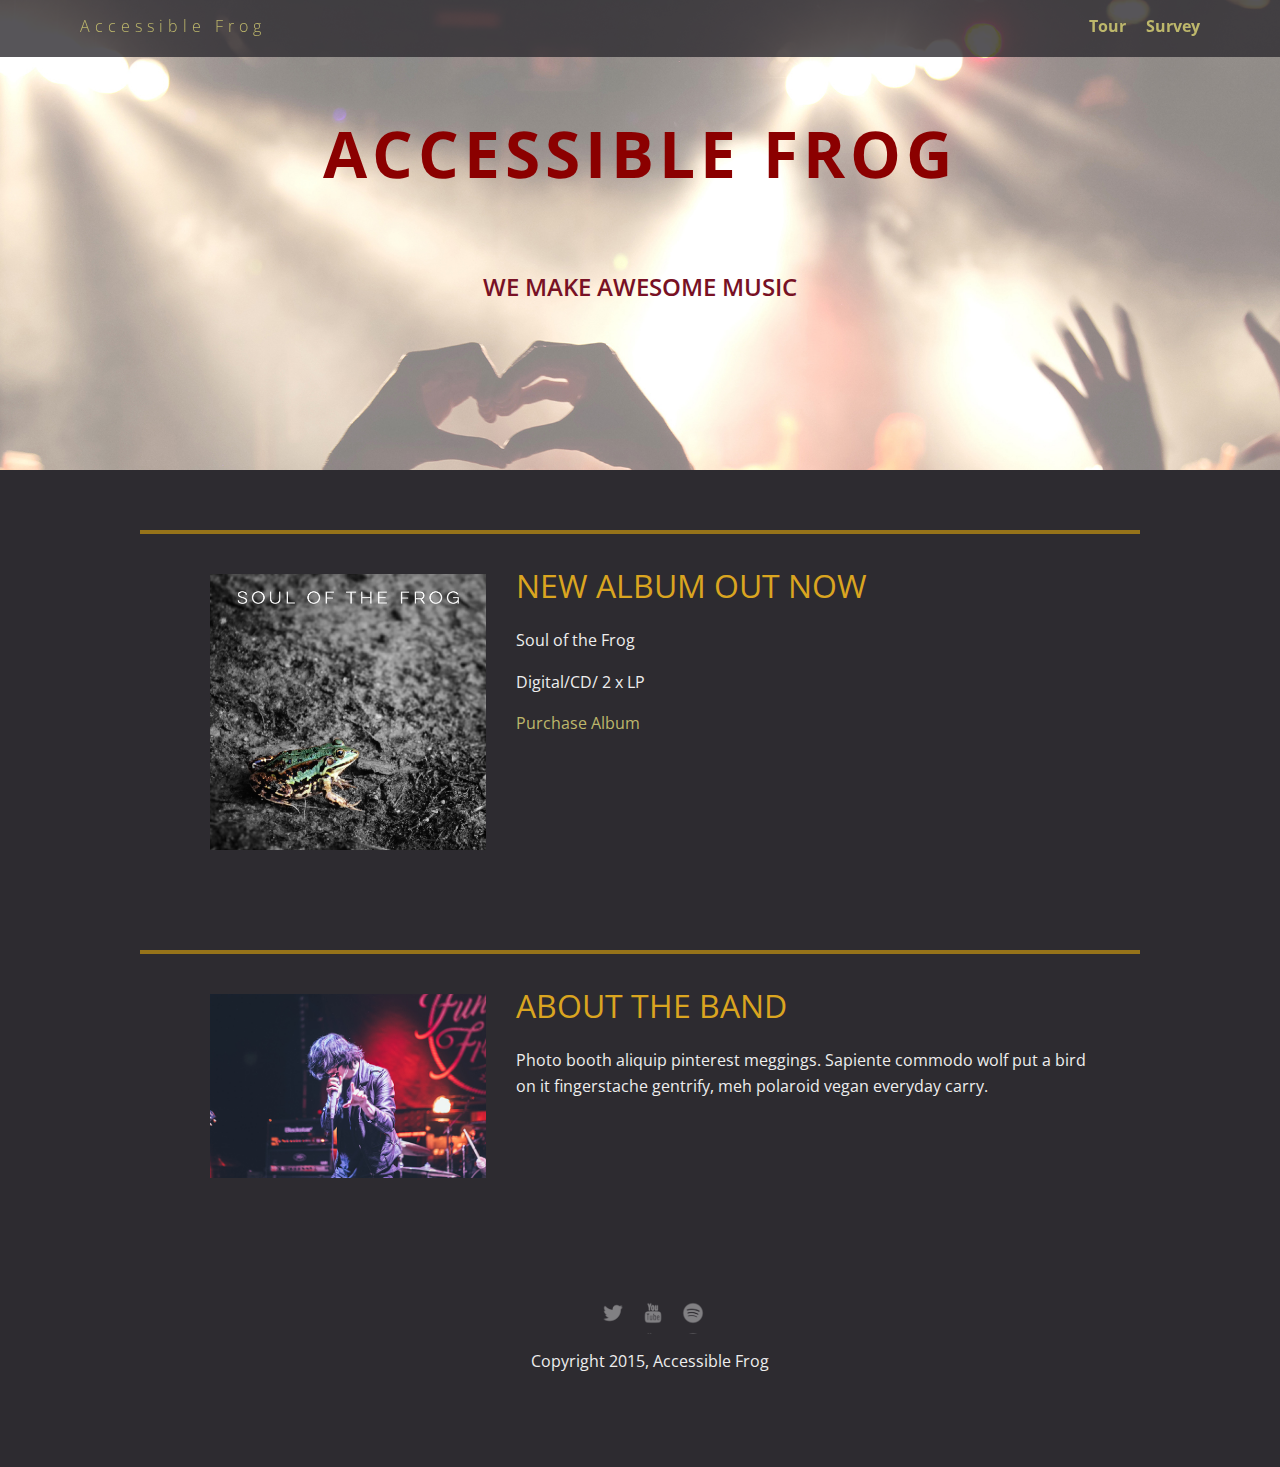
<file: index.html>
<!doctype html>
<html lang="en">
  <head>
      <meta charset="utf-8">
      <link href="css/styles.css" rel="stylesheet" type="text/css" />
      <meta name="viewport" content="width=device-width, initial-scale=1, maximum-scale=1, user-scalable=0"/>
      <link href='https://fonts.googleapis.com/css?family=Open+Sans:400,300,600' rel='stylesheet' type='text/css'>
      <title>Accessible Frog</title>
  </head>

  <body>
    <div class="main-nav">
      <ul class="nav">
        <li class="name"><a href="#">Accessible Frog</a></li>
        <li><a href="tour.html">Tour</a></li>
        <li><a href="survey.html">Survey</a></li>
      </ul>
    </div>

    <header>
      <h1 class="tag">ACCESSIBLE FROG</h1>
      <h2 class="tagline">we make awesome music</h2>
    </header>

    <main>
      <div class="card">
        <div class="flex">
          <img class="photo" src= "img/soul_of_the_frog.jpg" alt="Picture of album cover for Soul of the frog with a frog on the ground">
          <div class="information">
            <h1 class="heading">New album out now</h1>
            <p>Soul of the Frog</p>
            <p>Digital/CD/ 2 x LP</p>
            <a href="#" class="buy">Purchase Album</a>
          </div>
        </div>
      </div>

      <div class="card">
        <div class="flex">
          <img class="photo" src= "img/lead_singer.jpg" alt="Singer performing live">
          <div class="information">
            <h1 class="heading">About the band</h1>
            <p>Photo booth aliquip pinterest meggings. Sapiente commodo wolf put a bird on it fingerstache gentrify, meh polaroid vegan everyday carry.</p>
          </div>
        </div>
      </div>
    </main>

    <footer>
      <ul>
        <li><a href="#" class="social twitter"><img src= "img/twitter-32.png" width="30" height="30" alt="twitter icon"></a></li>
        <li><a href="#" class="social youtube"><img src= "img/youtube-32.png" width="30" height="30" alt="youtube icon"></a></li>
        <li><a href="#" class="social spotify"><img src= "img/spotify-32.png" width="30" height="30" alt="spotify icon"></a></li>
      </ul>
      <p class="copyright">Copyright 2015, Accessible Frog</p>
    </footer>

  </body>
</html>
</file>
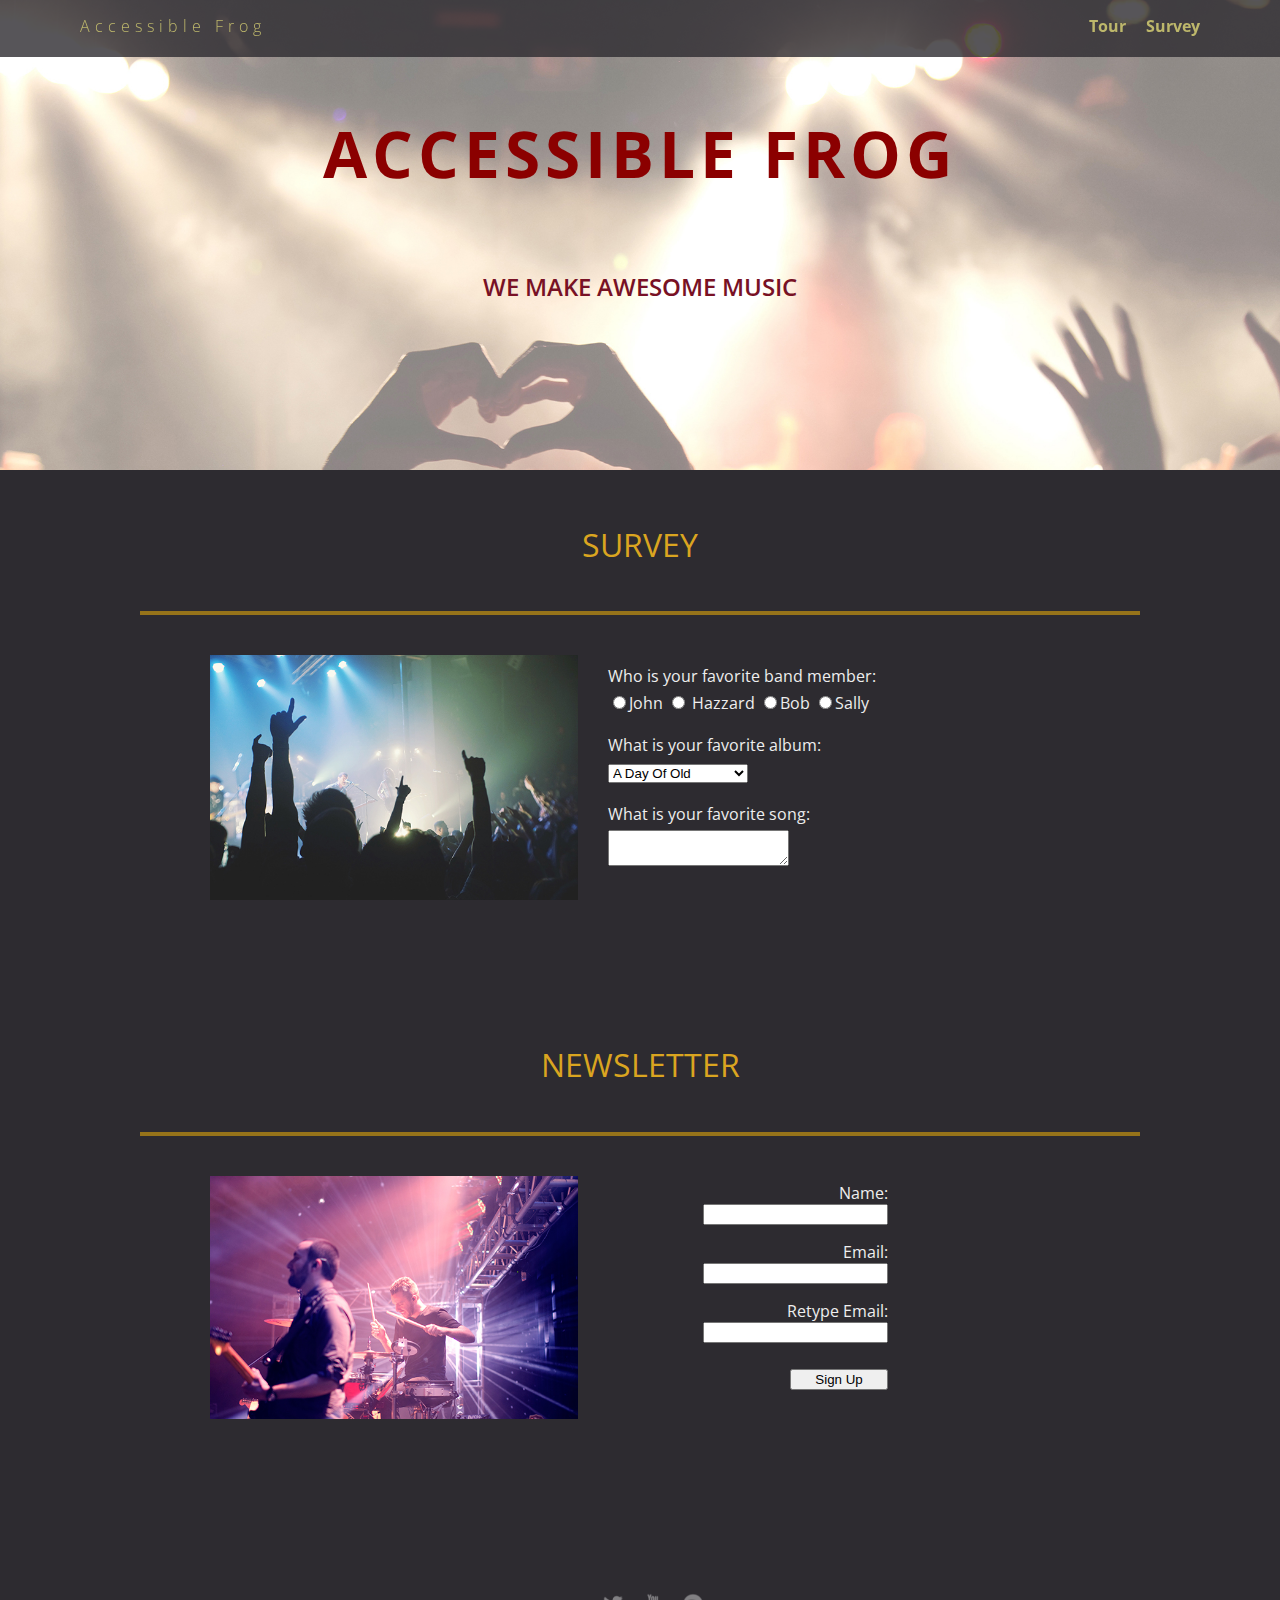
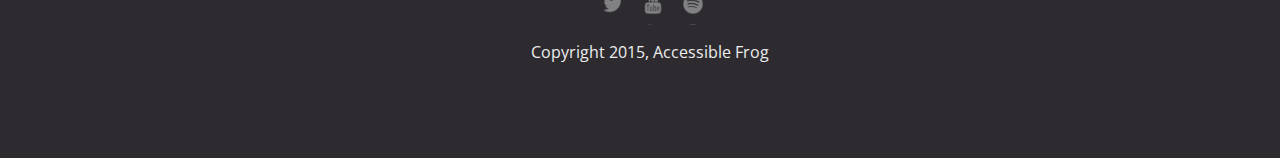
<file: survey.html>
<!doctype html>
<html lang="en">
  <head>
    <meta charset="utf-8">
    <link href="css/styles.css" rel="stylesheet" type="text/css" />
    <link href="css/survey.css" rel="stylesheet" type="text/css" />
    <meta name="viewport" content="width=device-width, initial-scale=1, maximum-scale=1, user-scalable=0"/>
    <link href='https://fonts.googleapis.com/css?family=Open+Sans:400,300,600' rel='stylesheet' type='text/css'>
    <title>Accessible Frog</title>
  </head>

  <body>
    <div class="main-nav">
      <ul class="nav">
        <li class="name"><a href="index.html">Accessible Frog</a></li>
        <li><a href="tour.html">Tour</a></li>
        <li><a href="#">Survey</a></li>
      </ul>
    </div>

    <header>
      <h1 class="tag">ACCESSIBLE FROG</h1>
      <h2 class="tagline">we make awesome music</h2>
    </header>

    <main>
      <fieldset class="survey">
        <legend class="heading">Survey</legend>
        <div class="card">
          <div class="flex">
            <img class="photo" src= "img/concert01.jpg" alt="People in a concert with the illuminated stage in the background.">
            <div>
              <form method="post">
                    <label class="header-label">Who is your favorite band member:</label>
                    <input type="radio" name="res" value="John" id="John"><label for="John">John</label>
                    <input type="radio" name="res" value="Hazzard" id="Hazzard"> <label for="Hazzard">Hazzard</label>
                    <input type="radio" name="res" value="Bob" id="Bob"><label for="Bob">Bob</label>
                    <input type="radio" name="res" value="Sally" id="Sally"><label for="Sally">Sally</label>

                    <label class="header-label" for="albums">What is your favorite album:</label>
                    <select id="albums" name="select">
                      <option value="1">A Day Of Old</option>
                      <option value="2">Diamond Fireworks</option>
                      <option value="3">Enjoy Your Desire</option>
                      <option value="4">Finding My Shadow</option>
                      <option value="5">Heroic Forever</option>
                      <option value="6">Midnight Fires</option>
                      <option value="7">Music Of My Life</option>
                      <option value="8">Party For An Angel</option>
                      <option value="9">Song For Yesterday</option>
                      <option value="10">Street Of The Rider</option>
                      <option value="11">This Is For You</option>
                  </select>

                    <label class="header-label" for="song">What is your favorite song:</label>
                    <textarea id="song"></textarea>
                </form>
           
            </div>
          </div>
        </div>
      </fieldset>
      <fieldset>
       <legend class="heading">Newsletter</legend>  
        <div class="card">
          <div class="flex">
            <img class="photo" src= "img/the_band.jpg" alt="a guitarist and a drummer on stage">
              <div class="container">
                  <form class="newsletter">
                      <label for="name">Name: </label><input type ="text" name="textfield" id="name">
                      <p class="offscreen" id="input-name">Enter your name.</p>
                      <label for="email">Email: </label><input type ="email" name="textfield" id="email">
                      <p class="offscreen" id="input-password">Enter your password.</p>
                      <label for="retype-email">Retype Email: </label><input type ="email" name="textfield" id="retype-email">
                      <p class="offscreen" id="input-password-confirm">Enter your password again.</p>
                      <button type="submit">Sign Up</button>
                      <p class="offscreen" id="submit"> Clicking this button will sign you up for the Newsletter.</p>
                  </form>
              </div>
          </div>
        </div>
       </fieldset>  
    </main>

    <footer>
      <ul>
        <li><a href="#" class="social twitter"><img src= "img/twitter-32.png" width="30" height="30" alt="twitter icon"></a></li>
        <li><a href="#" class="social youtube"><img src= "img/youtube-32.png" width="30" height="30" alt="youtube icon"></a></li>
        <li><a href="#" class="social spotify"><img src= "img/spotify-32.png" width="30" height="30" alt="spotify icon"></a></li>
      </ul>
      <p class="copyright">Copyright 2015, Accessible Frog</p>
    </footer>
  </body>
</html>
</file>
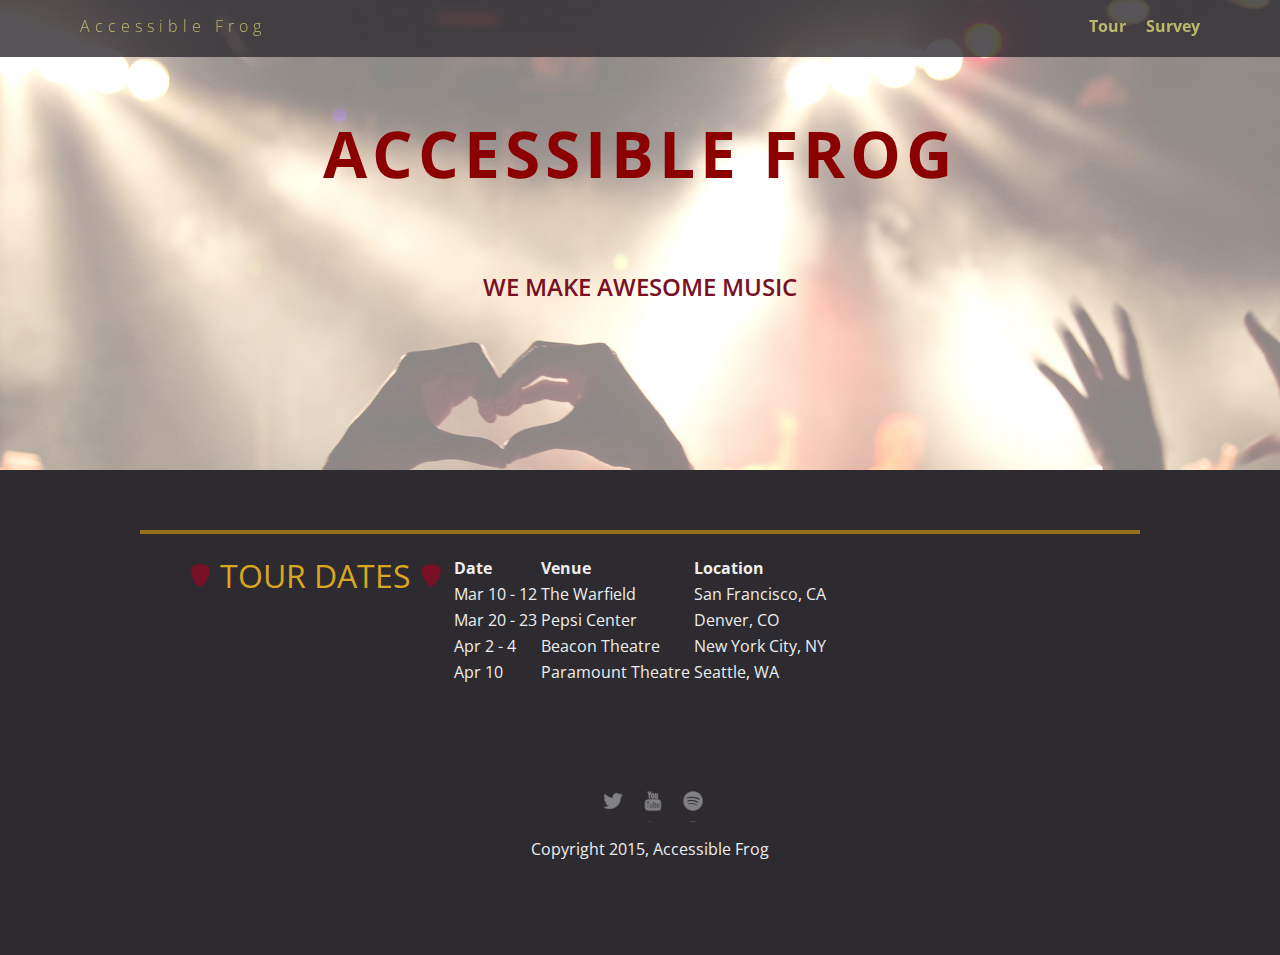
<file: tour.html>
<!doctype html>
<html lang="en">
  <head>
      <meta charset="utf-8">
      <link href="css/styles.css" rel="stylesheet" type="text/css" />
      <link href="css/tour.css" rel="stylesheet" type="text/css" />
      <meta name="viewport" content="width=device-width, initial-scale=1, maximum-scale=1, user-scalable=0"/>
      <link href='https://fonts.googleapis.com/css?family=Open+Sans:400,300,600' rel='stylesheet' type='text/css'>
      <title>Accessible Frog</title>
  </head>

  <body>
    <div class="main-nav">
      <ul class="nav">
        <li class="name"><a href="index.html">Accessible Frog</a></li>
        <li><a href="#">Tour</a></li>
        <li><a href="survey.html">Survey</a></li>
      </ul>
    </div>

    <header>
      <h1 class="tag">ACCESSIBLE FROG</h1>
      <h2 class="tagline">we make awesome music</h2>
    </header>

    <main >
      <div class="card">
        <div class="flex">
          <img class="pick" src= "img/guitar_pick.png" alt="">
          <h1 class= "heading">Tour Dates</h1>
          <img class="pick" src= "img/guitar_pick.png" alt="">
            <table>
              <caption>Tour dates</caption>
              <tr>
                <th scope="col">Date</th>
                <th scope="col">Venue</th>
                <th scope="col">Location</th>
              </tr>
              <tr>
                <td>Mar 10 - 12</td>
                <td>The Warfield</td>
                <td>San Francisco, CA</td>
              </tr>
              <tr>
                <td>Mar 20 - 23</td>
                <td>Pepsi Center</td>
                <td>Denver, CO</td>
              </tr>
              <tr>
                <td>Apr 2 - 4</td>
                <td>Beacon Theatre</td>
                <td>New York City, NY</td>
              </tr>
              <tr>
                <td>Apr 10</td>
                <td>Paramount Theatre</td>
                <td>Seattle, WA</td>
              </tr>
            </table>                         
        </div>
      </div>
    </main>
    
    <footer>
      <ul>
        <li><a href="#" class="social twitter"><img src= "img/twitter-32.png" width="30" height="30" alt="twitter icon"></a></li>
        <li><a href="#" class="social youtube"><img src= "img/youtube-32.png" width="30" height="30" alt="youtube icon"></a></li>
        <li><a href="#" class="social spotify"><img src= "img/spotify-32.png" width="30" height="30" alt="spotify icon"></a></li>
      </ul>
      <p class="copyright">Copyright 2015, Accessible Frog</p>
    </footer>
  </body>
</html>
</file>
<file: css/styles.css>
/* Global Layout Set-up */
* {
  box-sizing: border-box;
}

body {
  margin: 0;
  padding: 0;
  text-align: center;
  font-family: 'Open Sans', sans-serif;
  color: #eee;
  background: #2d2b30;
}

/* Link Styles */

a {
  text-decoration: none;
  color: #bdb76b;
}

a:hover {
  color: #ffd700;
  font-size: 1.1em;
  transition: all .5s;
}

/* Section Styles */

.main-nav {
  width: 100%;
  background: rgba(45, 43, 48, 0.8);
  min-height: 30px;
  padding: 10px;
  position: fixed;
  text-align: center;
}

.nav {
  display: flex;
  justify-content: space-around;
  font-weight: 700;
  list-style-type: none;
  margin: 0 auto;
  padding: 0;
}

.nav .name {
  display: block;
  margin-right: auto;
  color: white;
  letter-spacing: 5px;
}

.nav li {
  padding: 5px 10px 10px 10px;
}

.nav a {
  transition: all .5s;
}

.nav a:hover {
  color: #ffd700;
}

header {
  text-align: center;
  background: url('../img/concert02_no_text.jpg') no-repeat top center ;
  background-size: cover;
  overflow: hidden;
  padding-top: 60px;
  height: 350px;
}

.tag {
  color: #8b0000;
  padding: 10px;
  letter-spacing: 5px;
  font-size: 3em;
}

.name{
  font-weight: 300;
}

.tagline {
  font-weight: 600;
  padding: 20px;
  text-transform: uppercase;
  color: #781125;
}

.card {
  margin: 30px;
  padding: 20px 40px 40px;
  text-align: left;
  border-top: 4px solid #96731A;
  clear: both;
}
.card:hover {
  border-color: #daa520;
}


.photo{
  display: block;
  width: 200px;
  height: 0%;
  margin: 0 auto;
}

.information{
  width: 100%;
  text-align: center;
  /*display: inline-block;
  position: absolute;*/
}

.heading{
  font-size: 2em;
  text-transform: uppercase;
  font-weight: normal;
  color: #daa520;
  margin-top: 10px;
}

/* Footer styles */

footer {
  width: 100%;
  min-height: 30px;
  padding: 20px 0 40px 20px;
}

footer .copyright {
  top: -8px;
  font-size: .75em;
}

footer ul {
  list-style-type: none;
  margin: 0;
  padding: 0;
}

footer ul li {
  display: inline-block;
}

a.social {
  display: inline-block;
  margin-left: 5px;
  background-size: 30px 30px;
  opacity: .4;
  transition: all .5s;
}

a.twitter {
  background-image: url(../img/twitter-32.png);
}

a.youtube {
  background-image: url(../img/youtube-32.png);
}

a.spotify {
  background-image: url(../img/spotify-32.png);
}

a.social:hover {
  opacity: 1;
}

/* Styles for larger screens */
@media screen and (min-width: 840px) {

  .flex {
    display: -ms-flexbox;      /* TWEENER - IE 10 */
    display: flex;
    max-width: 1200px;
    -ms-flex-pack: distribute;
  }

  header {
    min-height: 470px;
  }

  .nav {
    max-width: 1200px;
    padding: 0 30px;
  }
  
  .tag {
    margin-top: 40px;
    font-size: 4em;
  }

  main {
    padding-top: 20px;
  }

  main p {
    line-height: 1.6em;
  }

  .card{
    margin: 40px auto;
    padding: 20px 40px 40px;
    width: 80%;
    max-width: 1000px;
  }

  .photo{
    width: 30%;
    margin: 20px 30px;
  }

  .information{
    text-align: left;
  }

  footer {
    font-size: 1.3em;
    max-width: 1200px;
    margin: 40px auto;
  }
}
</file>
<file: css/survey.css>
.newsletter{
  text-align: right;
  display: flex;
  flex-direction: column;
  align-items: flex-end;
}

label{
  margin-top: 1em;
}

button{
  margin-top: 2em;
  width: 35%;
  margin-left: 65%;
}

form {
  width: 280px;
  margin: 10px auto 0;
  text-align: left;
  display: inline-block;
}

fieldset{
  border: none;
  margin-top: 0.8em;
}
#albums:focus,
#song:focus,
input[type=text]:focus,
input[type=email]:focus,
button:focus{
  background-color: #f0e68c;
  color: black;
  outline: none;
}

button:focus{
  border-radius: 5px;
  border: none;
}

/*
legend{
  margin-bottom: 0.8em;
}
*/

legend {
    padding-top: 20px;
    font-size: 2em;
    text-transform: uppercase;
    color: #781125;
    font-weight: bold;
}

.header-label {
  display: block;
  margin: 20px 0 5px;
}

.offscreen {
   position: absolute;
   left: -200em;
   top: -20em;
}

.container{
  text-align: center;
}

/* Styles for larger screens */
@media screen and (min-width: 840px) {
  .photo{
    width: 40%;
  }
}
</file>
<file: css/tour.css>
/* Tour page styles */

pre {
  font-family: 'Open Sans', sans-serif;
}

caption {
  display: none;
}

.heading{
  display: inline-block;
  margin: 0;
}

.pick{
  width: 40px;
  height: 0%;
  padding: 10px;
}
</file>
